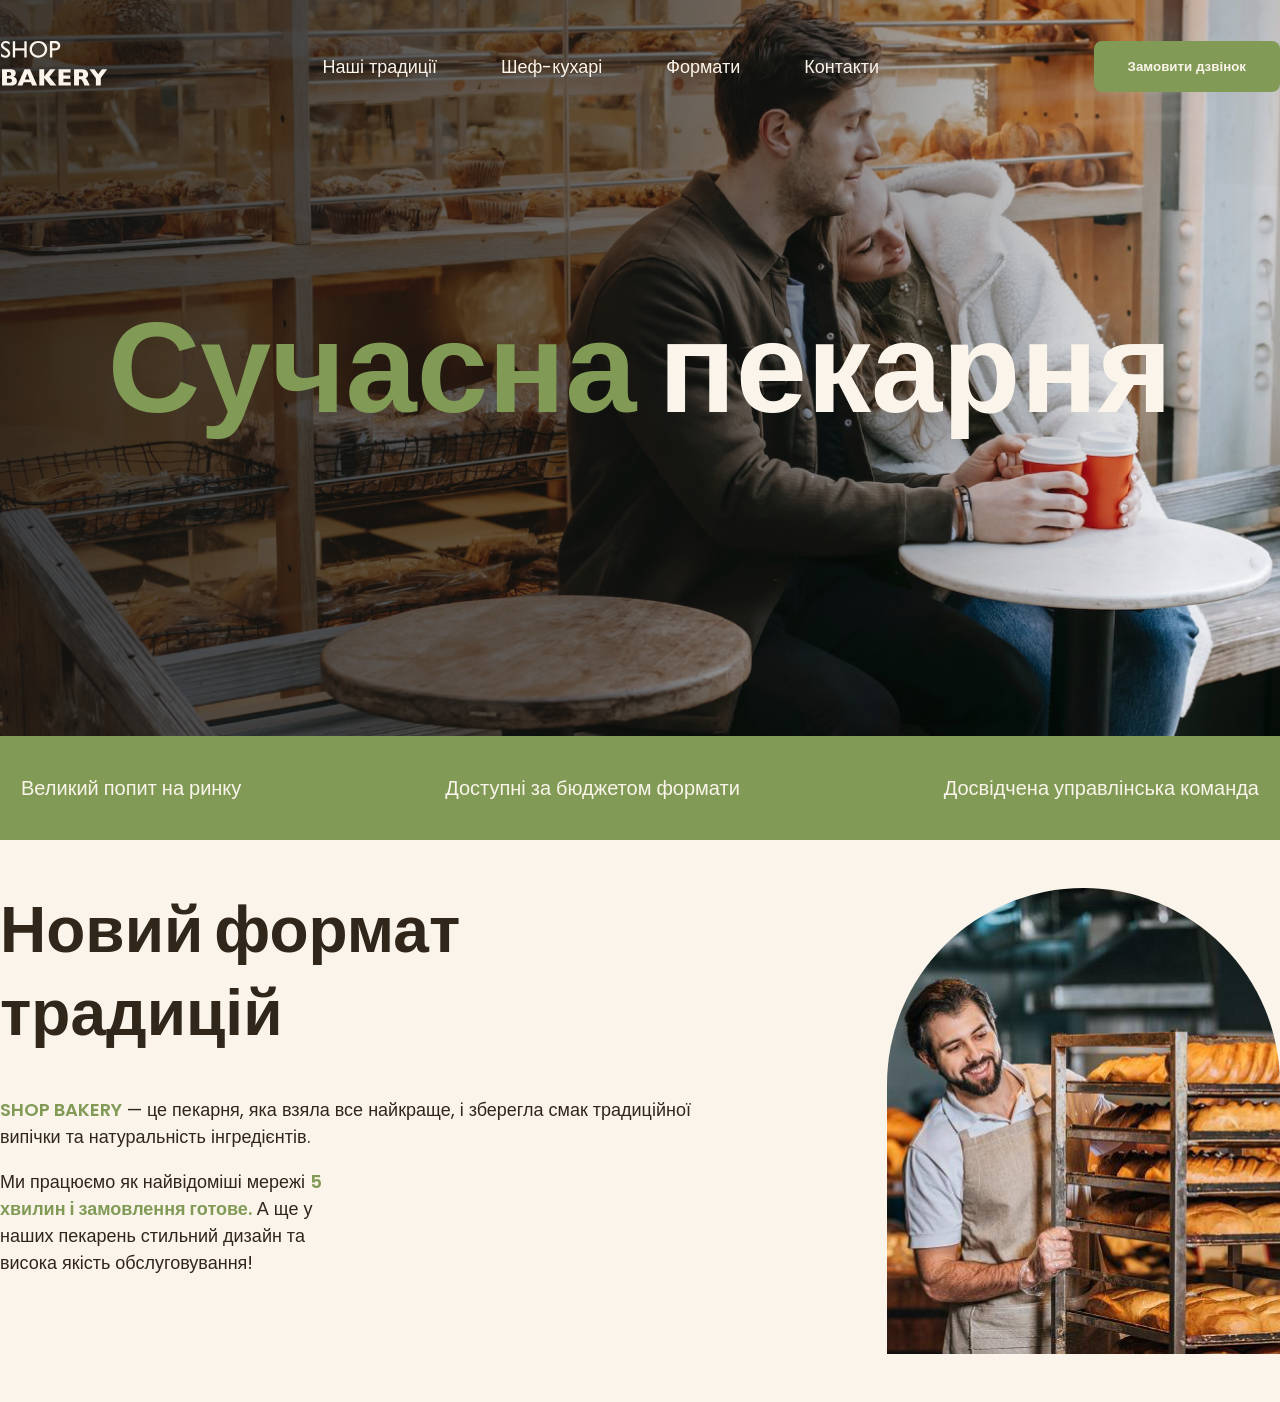
<file: index.html>
<!DOCTYPE html>
<html lang="uk">
  <head>
    <meta charset="UTF-8" />
    <meta name="viewport" content="width=device-width, initial-scale=1.0" />
    <title>Сучасна пекарня</title>
    <!--Styles-->
    <link rel="stylesheet" href="./css/main.min.css" />
  </head>
  <body>
    <header class="header">
      <div class="container">
        <div class="header__container">
          <nav class="header__nav">
            <a href="/">
              <img src="./Images/logo.svg" alt="Логотип Сучасної пекарені" />
            </a>
            <ul class="header__menu">
              <li>
                <a class="link" href="#traditions-section">Наші традиції</a>
              </li>
              <li><a class="link" href="#chiefs-section">Шеф-кухарі</a></li>
              <li><a class="link" href="#formats-section">Формати</a></li>
              <li><a class="link" href="#contact-section">Контакти</a></li>
            </ul>
          </nav>
          <!-- Button is here -->
          <button class="header__button button modal-btn-open" type="button">
            Замовити дзвінок
          </button>
          <button class="header__burger menu-btn-open" type="button">
            <svg width="24" height="24">
              <use href="./Images/icons.svg#icon-menu"></use>
            </svg>
          </button>
          <div class="mobile-menu">
            <button class="mobile-menu__btn-close menu-btn-close" type="button">
              Close
            </button>
          </div>
        </div>
      </div>
    </header>
    <main>
      <section class="hero-section">
        <div class="container">
          <h1 class="hero-section__title">
            <span class="text-brand">Сучасна</span> пекарня
          </h1>
          <button
            class="hero-section__button button modal-btn-open"
            type="button"
          >
            Замовити дзвінок
          </button>
        </div>
      </section>
      <section class="advantages-section">
        <div class="container">
          <h2 class="visually-hidden">Наші переваги</h2>
          <ul class="advantages-section__list">
            <li class="advantages-section__item">Великий попит на ринку</li>
            <li class="advantages-section__item">
              Доступні за бюджетом формати
            </li>
            <li class="advantages-section__item">
              Досвідчена управлінська команда
            </li>
          </ul>
        </div>
      </section>
      <section class="traditions-section section" id="traditions-section">
        <div class="container">
          <div class="traditions-section__container">
            <div class="traditions-section__content">
              <h2 class="traditions-section__title section__title">
                Новий формат традицій
              </h2>
              <p>
                <span class="text-brand text-bold text-uppercase"
                  >shop bakery</span
                >
                — це пекарня, яка взяла все найкраще, і зберегла смак
                традиційної випічки та натуральність інгредієнтів.
              </p>
              <p
                class="traditions-section__text traditions-section__text--limited"
              >
                Ми працюємо як найвідоміші мережі
                <span class="text-brand text-bold"
                  >5 хвилин і замовлення готове.</span
                >
                А ще у наших пекарень стильний дизайн та висока якість
                обслуговування!
              </p>
            </div>
            <img
              class="traditions-section__image"
              srcset="./Images/baker-man.jpg 1x, ./Images/baker-man@2x.jpg 2x"
              src="./Images/baker-man.jpg"
              alt="Чоловік пекар дивиться на батони із посмішкою"
            />
          </div>
        </div>
      </section>
      <!--  <section class="chefs-section section" id="chefs-section">
        <div class="container">
          <h2
            class="chefs-section__title section__title section__title--centered"
          >
            Наші найкращі <br />
            <span class="text-brand-dark">шеф-кухарі</span>
          </h2>
          <ul class="chefs-section__list">
            <li class="chefs-section__item">
              <article class="chef-card">
                <img
                  class="chef-card__photo"
                  src="./Images/nastya-chef.jpg"
                  alt="Nastya-chef"
                />
                <div>
                  <h3 class="chef-card__title">Настя</h3>
                  <p class="chef-card__text">Привіт, я Настя!</p>
                  <p class="chef-card__text">
                    Вже 10 років, я втілюю <br />
                    у життя цікаві та смачні ідеї.
                  </p>
                  <p class="chef-card__text">
                    Я випічу для вас <br />найсмачніщі вироби!
                  </p>
                </div>
              </article>
            </li>
            <li class="chefs-section__item">
              <article class="chef-card">
                <img
                  class="chef-card__photo"
                  src="./Images/vlad-chef.jpg"
                  alt="Vlad-chef"
                />
                <div>
                  <h3 class="chef-card__title">Влад</h3>
                  <p class="chef-card__text">Привіт, я Влад!</p>
                  <p>
                    Мій кодитерський стаж вже 18 років. <br />SHOP BEKERY - це
                    наша любов, з якою ми ділимось кожен раз з Вами через нашу
                    випічку!
                  </p>
                  <p>Я зроблю для вас унікальну начинку на будь який смак!</p>
                </div>
              </article>
            </li>
          </ul>
        </div>
      </section> -->
      <!--  <section class="formats-section section" id="formats-section">
        <div class="container">
          <h2
            class="formats-section__title section__title section__title--centered"
          >
            Формати
          </h2>
          <div class="formats-section__container">
            <button class="carousel-button" type="button">
              <svg width="16" height="16">
                <use href="./Images/icons.svg#icon-arrow"></use>
              </svg>
            </button>
            <ul class="formats-section__list">
              <li class="formats-section__item">
                <article class="format-card">
                  <img
                    class="format-card__image"
                    src="./Images/walrus-format.jpg"
                    alt="walrus format"
                  />
                  <h3 class="format-card__title" lang="en">Walrus</h3>
                  <div class="format-card__text">
                    <p>Площа: до 120 м2</p>
                    <p>Меню: розширене меню</p>
                    <p>
                      Штат: 2 продавці-касири, 2 пекарі, 2 помічники пекаря, 2
                      офіціанти-різнороби
                    </p>
                    <p>Посадкові місця: є</p>
                  </div>
                </article>
              </li>
              <li class="formats-section__item">
                <article class="format-card">
                  <img
                    class="format-card__image"
                    src="./Images/hourseshoe-format.jpg"
                    alt="Horseshoe format"
                  />
                  <h3 class="format-card__title" lang="en">Horseshoe</h3>
                  <div class="format-card__text">
                    <p>Площа: до 25 м2</p>
                    <p>Меню: найпопулярніші позиції меню</p>
                    <p>Штат: 2 продавці-касири, 2 пекарі, 1 помічник пекаря</p>
                    <p>Посадкові місця: відсутні</p>
                  </div>
                </article>
              </li>
              <li class="formats-section__item">
                <article class="format-card">
                  <img
                    class="format-card__image"
                    src="./Images/handlebar-format.jpg"
                    alt="Handlebar format"
                  />
                  <h3 class="format-card__title" lang="en">Handlebar</h3>
                  <div class="format-card__text">
                    <p>Площа: до 15 м2</p>
                    <p>Меню: найпопулярніші позиції меню</p>
                    <p>Штат: 1 продавець, 1 пекар, 1 помічник пекаря</p>
                    <p>Посадкові місця: відсутні</p>
                  </div>
                </article>
              </li>
            </ul>
            <button class="carousel-button next" type="button">
              <svg width="16" height="16">
                <use href="./Images/icons.svg#icon-arrow"></use>
              </svg>
            </button>
          </div>
        </div>
      </section> -->
      <!--<section class="contact-section section" id="contact-section">
        <div class="container">
          <div class="contact-section__container">
            <div class="contact-section__form">
              <h2 class="contact-section__title section-title">
                Приєднуйся до мережі пекарень
              </h2>
              <p>Заповни форму, щоб ми звʼязались з тобою!</p>
              <form name="contact-form" autocomplete="off">
                <div class="contact-section__form-field input">
                  <label class="input__label visually-hidden" for="user-name"
                    >Ім’я</label
                  >
                  <input
                    class="input__control"
                    type="text"
                    name="user-name"
                    id="user-name"
                    placeholder="Ім’я"
                  />
                </div>

                <div class="contact-section__form-field input">
                  <label class="input__label visually-hidden" for="user-tel"
                    >Телефон</label
                  >
                  <input
                    class="input__control"
                    type="tel"
                    name="user-tel"
                    id="user-tel"
                    placeholder="Телефон"
                  />
                </div>

                <div class="contact-section__form-field input">
                  <label class="input__label visually-hidden" for="user-email"
                    >Електронна пошта</label
                  >
                  <input
                    class="input__control"
                    type="email"
                    name="user-email"
                    id="user-email"
                    placeholder="Електронна пошта"
                  />
                </div>

                <button class="contact-section__button button" type="submit">
                  Замовити дзвінок
                </button>
                <p class="form-terms">
                  Натискаючи на кнопку я погоджуюсь з
                  <a class="form-terms__link" href="#"
                    >політикою конфіденційності</a
                  >
                </p>
              </form>
            </div>
            <iframe
              class="contact-section__map"
              src="https://www.google.com/maps/embed?pb=!1m18!1m12!1m3!1d2540.1634470361723!2d30.488698376829447!3d50.45668098691466!2m3!1f0!2f0!3f0!3m2!1i1024!2i768!4f13.1!3m3!1m2!1s0x40d4ce637c006b2d%3A0xaf86385f19996ff0!2z0LLRg9C70LjRhtGPINCh0ZbRh9C-0LLQuNGFINCh0YLRgNGW0LvRjNGG0ZbQsiwgNTQsINCa0LjRl9CyLCAwMjAwMA!5e0!3m2!1sbg!2sua!4v1732645486220!5m2!1sbg!2sua"
              width="603"
              height="595"
              allowfullscreen=""
              loading="lazy"
              referrerpolicy="no-referrer-when-downgrade"
            ></iframe>
          </div>
        </div>
      </section> -->
    </main>
    <!--  <footer class="footer">
      <div class="container">
        <div class="footer-container">
          <nav class="footer-nav">
            <div class="footer-logo">
              <a href="#">
                <img src="./Images/logo.svg" alt="Логотип Сучасної пекарені" />
              </a>
            </div>
            <ul class="footer-menu">
              <li><a class="link" href="#">Наші традиції</a></li>
              <li><a class="link" href="#">Шеф-кухарі</a></li>
              <li><a class="link" href="#">Формати</a></li>
              <li><a class="link" href="#">Контакти</a></li>
            </ul>
          </nav>
          <address class="footer-address">
            <ul class="address-list">
              <li>
                <a class="address-link" href="tel:+38(096)0000007"
                  >+ 38 (096) 000 00 07</a
                >
              </li>
              <li>
                <a class="address-link" href="mailto:shopbakery@gmail.com"
                  >shopbakery@gmail.com</a
                >
              </li>
              <li>
                <a
                  class="address-link"
                  href="https://maps.app.goo.gl/ixRb6WtbFqAab3oV6"
                  target="_blank"
                  >Україна, м. Київ, вул. Січових Стрільців 54
                </a>
              </li>
              <li>
                <svg class="address-icon" width="32" height="32">
                  <use href="./Images/icons.svg#icon-facebook"></use>
                </svg>
              </li>
              <li>
                <svg class="address-icon" width="32" height="32">
                  <use href="./Images/icons.svg#icon-instagram"></use>
                </svg>
              </li>
            </ul>
            <div class="address-info">
              <a class="address-link" href="#">Політика конфіденційності</a>
              <p class="address-copyright">&copy; 2022 Дані захищені</p>
            </div>
          </address>
        </div>
      </div>
    </footer>
-->
    <div class="backdrop is-hidden">
      <div class="modal">
        <button class="modal__btn-close modal-btn-close" type="button">
          Close
        </button>
        <h2>Замовити дзвінок</h2>
        <p>Залишіть заявку та наш спеціаліст зв'яжеться з Вами!</p>
        <form name="modal-form" autocomplete="off">
          <div class="modal__form-field input">
            <label class="input__label visually-hidden" for="user-name"
              >Ім’я</label
            >
            <input
              class="input__control"
              type="text"
              name="user-name"
              id="user-name"
              placeholder="Ім’я"
              minlength="3"
              maxlength="20"
              required
            />
          </div>

          <div class="modal__form-field input">
            <label class="input__label visually-hidden" for="user-tel"
              >Телефон</label
            >
            <input
              class="input__control"
              type="tel"
              name="user-tel"
              id="user-tel"
              placeholder="Телефон"
              pattern="^\+[0-9]{12}"
              required
            />
          </div>

          <div class="modal__form-field input">
            <label class="input__label visually-hidden" for="user-email"
              >Електронна пошта</label
            >
            <input
              class="input__control"
              type="email"
              name="user-email"
              id="user-email"
              placeholder="Електронна пошта"
              required
            />
          </div>
          <button class="modal__button button" type="submit">
            Замовити дзвінок
          </button>
          <p class="form-terms">
            Натискаючи на кнопку я погоджуюсь з
            <a class="form-terms__link" href="#">політикою конфіденційності</a>
          </p>
        </form>
      </div>
    </div>
    <script src="./js/modal.js"></script>
    <script src="./js/mobile-menu.js"></script>
  </body>
</html>
</file>
<file: css/main.min.css>
@font-face{font-display:swap;font-family:"Poppins";font-weight:300;src:url("../fonts/poppins-v21-latin-300.woff2") format("woff2")}@font-face{font-display:swap;font-family:"Poppins";font-weight:400;src:url("../fonts/poppins-v21-latin-regular.woff2") format("woff2")}@font-face{font-display:swap;font-family:"Poppins";font-weight:600;src:url("../fonts/poppins-v21-latin-600.woff2") format("woff2")}@font-face{font-display:swap;font-family:"Poppins";font-weight:900;src:url("../fonts/poppins-v21-latin-900.woff2") format("woff2")}:root{--color-primary-dark: #31261a;--color-primary-light: #faf4ea;--color-secondary-dark: #a28268;--color-brand-dark: #465929;--color-brand-normal: #819b57;--color-brand-light: #cfcfbc}*,*::before,*::after{-webkit-box-sizing:border-box;box-sizing:border-box}body{color:var(--color-primary-dark);background-color:var(--color-primary-light);font-family:"Poppins",sans-serif;font-size:16px;font-weight:300;line-height:1.5;margin:0}@media screen and (min-width: 768px){body{font-size:18px;font-weight:400}}h1,h2,h3,h4,h5,h6,p{margin-top:0}a{display:inline-block}address{font-style:normal}ul{margin:21px;padding:0;list-style-type:none}.text-brand{color:var(--color-brand-normal)}.text-brand-dark{color:var(--color-brand-dark)}.text-bold{font-weight:600}.text-uppercase{text-transform:uppercase}.visually-hidden{position:absolute;left:-10000px;top:auto;width:1px;height:1px;overflow:hidden}.button{padding:16px 32px;display:block;font-weight:600;color:var(--color-primary-light);background-color:var(--color-brand-normal);border:2px solid var(--color-brand-normal);border-radius:8px;cursor:pointer}.button:hover{color:var(--color-brand-dark);background-color:rgba(0,0,0,0)}.carousel-button{display:-webkit-box;display:-ms-flexbox;display:flex;-webkit-box-align:center;-ms-flex-align:center;align-items:center;-webkit-box-pack:center;-ms-flex-pack:center;justify-content:center;width:44px;height:44px;padding:0;-ms-flex-negative:0;flex-shrink:0;background-color:rgba(0,0,0,0);border-radius:50%;border:1px solid var(--color-primary-dark);cursor:pointer}.carousel-button:hover{background-color:var(--color-primary-dark);fill:var(--color-primary-light)}.carousel-button.next{-webkit-transform:rotate(180deg);transform:rotate(180deg)}.chef-card{display:-webkit-box;display:-ms-flexbox;display:flex;gap:30px}.chef-card__photo{border-radius:4px 4px 4px 200px;-webkit-box-shadow:-16px 16px 0 0 var(--color-primary-light),-16px 16px 0 2px var(--color-secondary-dark);box-shadow:-16px 16px 0 0 var(--color-primary-light),-16px 16px 0 2px var(--color-secondary-dark)}.chef-card__title{margin-bottom:16px;font-size:40px;font-weight:600}.chef-card__text{margin-bottom:24px}.chef-card__text:last-child{margin-bottom:0}.format-card{position:relative;display:-webkit-box;display:-ms-flexbox;display:flex;-webkit-box-orient:vertical;-webkit-box-direction:normal;-ms-flex-direction:column;flex-direction:column;-webkit-box-pack:end;-ms-flex-pack:end;justify-content:flex-end;height:444px;padding:24px;background-image:-webkit-gradient(linear, left top, left bottom, color-stop(55.21%, rgba(49, 38, 26, 0)), color-stop(72.92%, rgba(49, 38, 26, 0.71)), to(var(--color-primary-dark)));background-image:linear-gradient(180deg, rgba(49, 38, 26, 0) 55.21%, rgba(49, 38, 26, 0.71) 72.92%, var(--color-primary-dark) 100%);border-radius:16px;-webkit-transition:-webkit-transform .3s;transition:-webkit-transform .3s;transition:transform .3s;transition:transform .3s, -webkit-transform .3s}.format-card:hover{-webkit-transform:scale(1.05);transform:scale(1.05)}.format-card__image{position:absolute;top:0;left:0;width:100%;height:100%;z-index:-1;border-radius:inherit}.format-card__title{font-size:24;font-weight:600;color:var(--color-primary-light)}.format-card__text{font-size:14px;font-weight:300;color:var(--color-primary-light)}.input{position:relative}.input__label{position:absolute;top:16px;left:42px}.input__control{padding:16px 42px;width:100%;font-size:16px;line-height:1.17;border:1px solid var(--color-secondary-dark);border-radius:8px;background-color:rgba(0,0,0,0)}.input__control:focus{border-color:var(--color-brand-normal);outline:none}.input__control::-webkit-input-placeholder{color:var(--color-secondary-dark);font-size:16px;line-height:1.17}.input__control::-moz-placeholder{color:var(--color-secondary-dark);font-size:16px;line-height:1.17}.input__control:-ms-input-placeholder{color:var(--color-secondary-dark);font-size:16px;line-height:1.17}.input__control::-ms-input-placeholder{color:var(--color-secondary-dark);font-size:16px;line-height:1.17}.input__control::placeholder{color:var(--color-secondary-dark);font-size:16px;line-height:1.17}.input__control:focus::-webkit-input-placeholder{color:var(--color-primary-dark)}.input__control:focus::-moz-placeholder{color:var(--color-primary-dark)}.input__control:focus:-ms-input-placeholder{color:var(--color-primary-dark)}.input__control:focus::-ms-input-placeholder{color:var(--color-primary-dark)}.input__control:focus::placeholder{color:var(--color-primary-dark)}.link{color:var(--color-primary-light);text-decoration:none;-webkit-transition:color .3s;transition:color .3s}.link:hover{color:var(--color-brand-normal)}.header{position:absolute;top:0;left:0;width:100%;padding-top:16px}@media screen and (min-width: 1280px){.header{padding-top:32px}}.header__container{display:-webkit-box;display:-ms-flexbox;display:flex;-webkit-box-align:center;-ms-flex-align:center;align-items:center;gap:40px}.header__nav{display:-webkit-box;display:-ms-flexbox;display:flex;-webkit-box-align:center;-ms-flex-align:center;align-items:center;-webkit-box-flex:1;-ms-flex-positive:1;flex-grow:1;gap:40px}.header__menu{display:none}@media screen and (min-width: 1280px){.header__menu{display:-webkit-box;display:-ms-flexbox;display:flex;gap:64px;-webkit-box-flex:1;-ms-flex-positive:1;flex-grow:1;-webkit-box-pack:center;-ms-flex-pack:center;justify-content:center}}.header__button{display:none}@media screen and (min-width: 1280px){.header__button{display:block}}.header__burger{width:24px;height:24px;padding:0;background-color:rgba(0,0,0,0);border:0;fill:var(--color-primary-light)}@media screen and (min-width: 1280px){.header__burger{display:none}}.hero-section{padding:124px 0;background-image:linear-gradient(102.76deg, rgba(18, 18, 17, 0.78) 2.03%, rgba(18, 18, 17, 0.6) 48.46%, rgba(18, 18, 17, 0) 90.36%),url("../Images/hero-section-background.jpg");background-repeat:no-repeat;background-position:center top;background-size:cover}@media screen and (min-width: 1280px){.hero-section{padding:272px 0}}@media screen and (min-device-pixel-ratio: 2),(-webkit-min-device-pixel-ratio: 2),(min-resolution: 192dpi),(min-resolution: 2dppx){.hero-section{background-image:linear-gradient(102.76deg, rgba(18, 18, 17, 0.78) 2.03%, rgba(18, 18, 17, 0.6) 48.46%, rgba(18, 18, 17, 0) 90.36%),url("../Images/hero-section-background@2x.jpg")}}.hero-section__title{margin-bottom:48px;color:var(--color-primary-light);text-align:center;font-size:67px;line-height:1;font-weight:900}@media screen and (min-width: 1280px){.hero-section__title{font-size:128px;line-height:1.5;margin-bottom:0}}.hero-section__button{margin:0 auto}@media screen and (min-width: 1280px){.hero-section__button{display:none}}.advantages-section{padding:16px 0}@media screen and (min-width: 1280px){.advantages-section{background-color:var(--color-brand-normal)}}.advantages-section__list{display:-webkit-box;display:-ms-flexbox;display:flex;-webkit-box-orient:vertical;-webkit-box-direction:normal;-ms-flex-direction:column;flex-direction:column;gap:16px;padding:24px 40px;background-color:var(--color-brand-light);border-radius:24px}@media screen and (min-width: 768px){.advantages-section__list{-webkit-box-orient:horizontal;-webkit-box-direction:normal;-ms-flex-direction:row;flex-direction:row;-webkit-box-pack:justify;-ms-flex-pack:justify;justify-content:space-between;gap:40px;background-color:rgba(0,0,0,0);padding:0}}.advantages-section__item{font-size:14px;font-weight:300}@media screen and (min-width: 768px){.advantages-section__item{color:var(--color-primary-light);font-size:20px}}.traditions-section{padding-top:40px}@media screen and (min-width: 768px){.traditions-section{padding-top:96px}}.traditions-section__container{display:-webkit-box;display:-ms-flexbox;display:flex;-webkit-box-align:start;-ms-flex-align:start;align-items:flex-start;-webkit-box-pack:justify;-ms-flex-pack:justify;justify-content:space-between;gap:40px}.traditions-section__content{max-width:710px}.traditions-section__title{margin-bottom:42px}.traditions-section__text--limited{max-width:340px}.traditions-section__image{display:none;border-radius:480px 480px 0px 0px}@media screen and (min-width: 768px){.traditions-section__image{display:block}}.section{padding:20px 0}@media screen and (min-width: 768px){.section{padding:48px 0}}.section__title{font-size:32px;font-weight:900;line-height:1.5}@media screen and (min-width: 768px){.section__title{font-size:64px;line-height:1.3}}.section__title--centered{text-align:center}.chefs-section__title{margin:0 auto 80px;position:relative}.chefs-section__title::before,.chefs-section__title::after{position:absolute;bottom:24px;width:352px;border:2px solid var(--color-brand-light);content:""}.chefs-section__title::before{left:0}.chefs-section__title::after{right:0}.chefs-section__list{display:-webkit-box;display:-ms-flexbox;display:flex;-ms-flex-wrap:wrap;flex-wrap:wrap;gap:40px 30px}.chefs-section__item{-ms-flex-preferred-size:calc((100% - 30px)/2);flex-basis:calc((100% - 30px)/2)}.formats-section__container{display:-webkit-box;display:-ms-flexbox;display:flex;gap:32px;-webkit-box-align:center;-ms-flex-align:center;align-items:center}.formats-section__list{display:-webkit-box;display:-ms-flexbox;display:flex;gap:20px}.formats-section__item{-ms-flex-preferred-size:calc(100% - 13.3333333333px);flex-basis:calc(100% - 13.3333333333px)}.contact-section{padding-bottom:96px}.contact-section__container{display:-webkit-box;display:-ms-flexbox;display:flex;gap:32px}.contact-section__title{margin-bottom:16px}.contact-section__form-field{margin-bottom:24px}.contact-section__button{display:block;margin:0 auto 16px}.contact-section__map{-ms-flex-negative:0;flex-shrink:0;border:0;border-radius:16px}.container{width:100%;max-width:1288px;margin:0 auto}.footer{padding:32px 0;position:relative;background-image:url("../Images/footer-background.png");background-color:var(--color-primary-dark);background-repeat:no-repeat;background-position:center;background-size:cover}.footer::before,.footer::after{position:absolute;bottom:0;background-repeat:no-repeat;content:""}.footer::before{width:180px;height:120px;left:0;background-image:url("../Images/decor-bread-small.png")}.footer::after{width:380px;height:190px;right:0;background-image:url("../Images/decor-bread-large.png")}.footer-container{display:-webkit-box;display:-ms-flexbox;display:flex;gap:20px}.footer-nav,.footer-address{display:-webkit-box;display:-ms-flexbox;display:flex;-ms-flex-preferred-size:50%;flex-basis:50%;gap:20px}.footer-logo,.footer-menu,.address-list,.addres-info{-webkit-box-flex:1;-ms-flex-positive:1;flex-grow:1}.address-link{color:var(--color-primary-light);font-size:16px;font-weight:300;text-decoration:none}.address-icon{fill:var(--color-primary-light)}.address-icon:hover{fill:var(--color-brand-normal)}.address-link:hover{color:var(--color-brand-normal)}.address-copyright{font-size:14px}.backdrop{position:fixed;top:0;left:0;right:0;bottom:0;display:-webkit-box;display:-ms-flexbox;display:flex;-webkit-box-align:center;-ms-flex-align:center;align-items:center;-webkit-box-pack:center;-ms-flex-pack:center;justify-content:center;padding:20px 0;background-color:rgba(157,152,147,.5);-webkit-transition:opacity .3s,visability .3s;transition:opacity .3s,visability .3s}.backdrop.is-hidden{opacity:0;visibility:hidden;pointer-events:none}.modal{position:relative;width:100%;max-width:880px;height:100%;max-height:880px;padding:128px;background-color:var(--color-primary-light);border-radius:32px;overflow-y:auto}.modal__btn-close{position:absolute;top:40px;right:40px}.modal__form-field{margin-bottom:32px}.modal__button{margin:0 auto 24px}.mobile-menu{position:fixed;top:0;left:0;width:100%;height:100%;background-color:var(--color-primary-light);-webkit-transform:translateX(100%);transform:translateX(100%);-webkit-transition:-webkit-transform .5s;transition:-webkit-transform .5s;transition:transform .5s;transition:transform .5s, -webkit-transform .5s}.mobile-menu.is-open{-webkit-transform:translateX(0);transform:translateX(0)}.mobile-menu__btn-close{position:absolute;top:16px;right:24px}.form-terms{margin:0 auto;max-width:220px;font-weight:500;font-size:12px;line-height:1.5;text-align:center}.form-terms__link{color:var(--color-primary-dark);text-underline-offset:2px}/*# sourceMappingURL=main.min.css.map */
</file>
